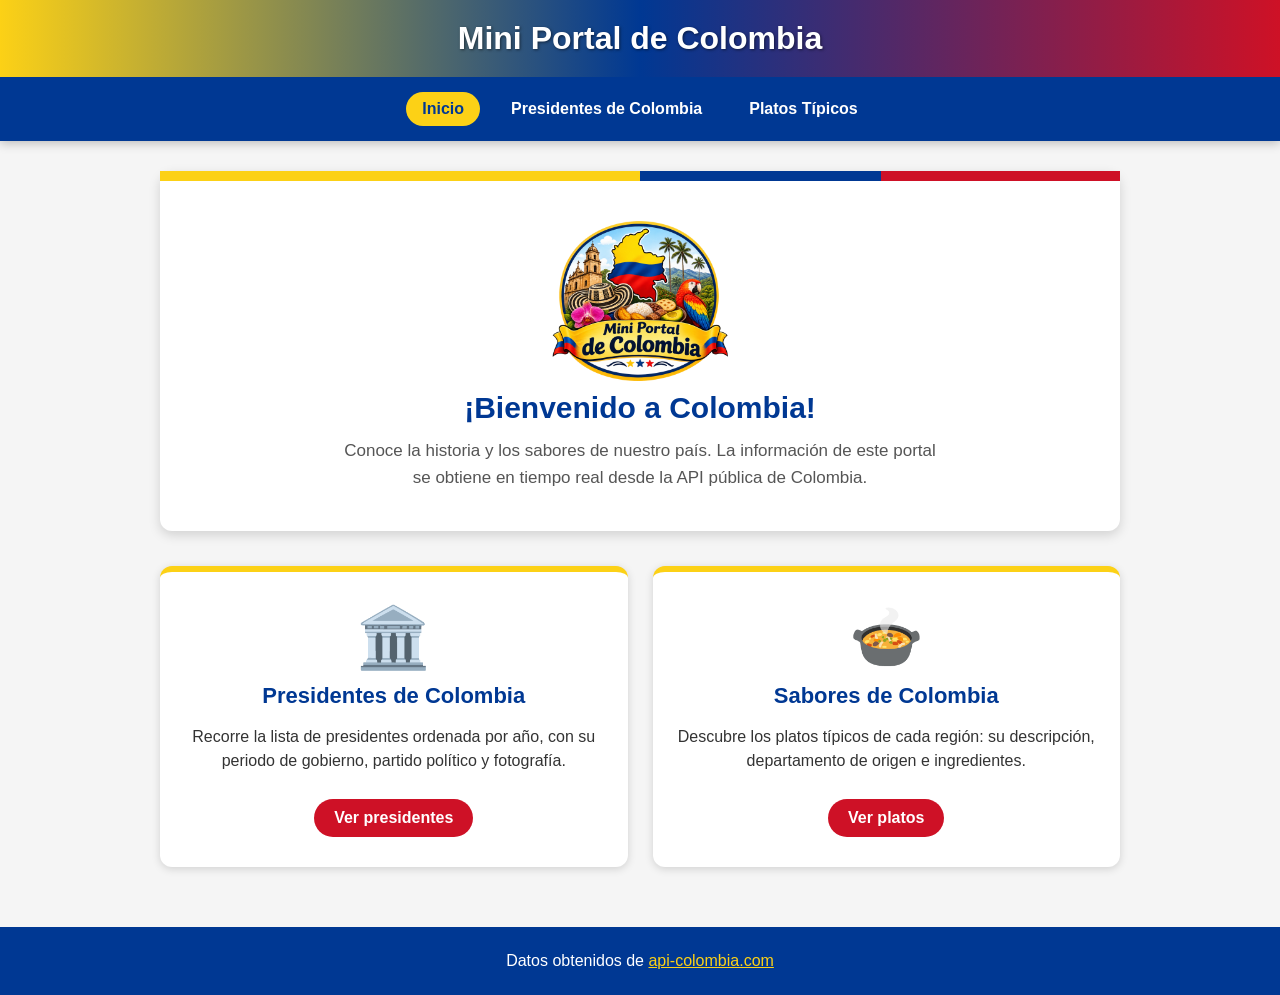
<file: index.html>
<!DOCTYPE html>
<html lang="es">

<head>
    <meta charset="UTF-8">
    <meta name="viewport" content="width=device-width, initial-scale=1.0">
    <link rel="stylesheet" href="css/style.css">
    <link rel="icon" type="image/png" href="img/logo.png">
    <title>Inicio|Mini Portal Colombia</title>
</head>

<body>
    <header>
        <h1>Mini Portal de Colombia</h1>

        <nav>
            <a href="index.html" class="activo">Inicio</a>
            <a href="view/presidentes.html">Presidentes de Colombia</a>
            <a href="view/platos.html">Platos Típicos</a>
        </nav>
    </header>

    <main class="inicio">

        <section class="bienvenida">
            <img class="logo" src="img/logo.png" alt="Logo Mini Portal de Colombia">
            <h2>¡Bienvenido a Colombia!</h2>
            <p>
                Conoce la historia y los sabores de nuestro país. La información
                de este portal se obtiene en tiempo real desde la API pública
                de Colombia.
            </p>
        </section>


        <section class="secciones">

            <a class="seccion" href="view/presidentes.html">
                <span class="icono">🏛️</span>
                <h3>Presidentes de Colombia</h3>
                <p>
                    Recorre la lista de presidentes ordenada por año, con su
                    periodo de gobierno, partido político y fotografía.
                </p>
                <span class="boton">Ver presidentes</span>
            </a>

            <a class="seccion" href="view/platos.html">
                <span class="icono">🍲</span>
                <h3>Sabores de Colombia</h3>
                <p>
                    Descubre los platos típicos de cada región: su descripción,
                    departamento de origen e ingredientes.
                </p>
                <span class="boton">Ver platos</span>
            </a>

        </section>

    </main>

    <footer>
        <p>
            Datos obtenidos de
            <a href="https://api-colombia.com/" target="_blank">api-colombia.com</a>
        </p>
    </footer>

</body>

</html>
</file>
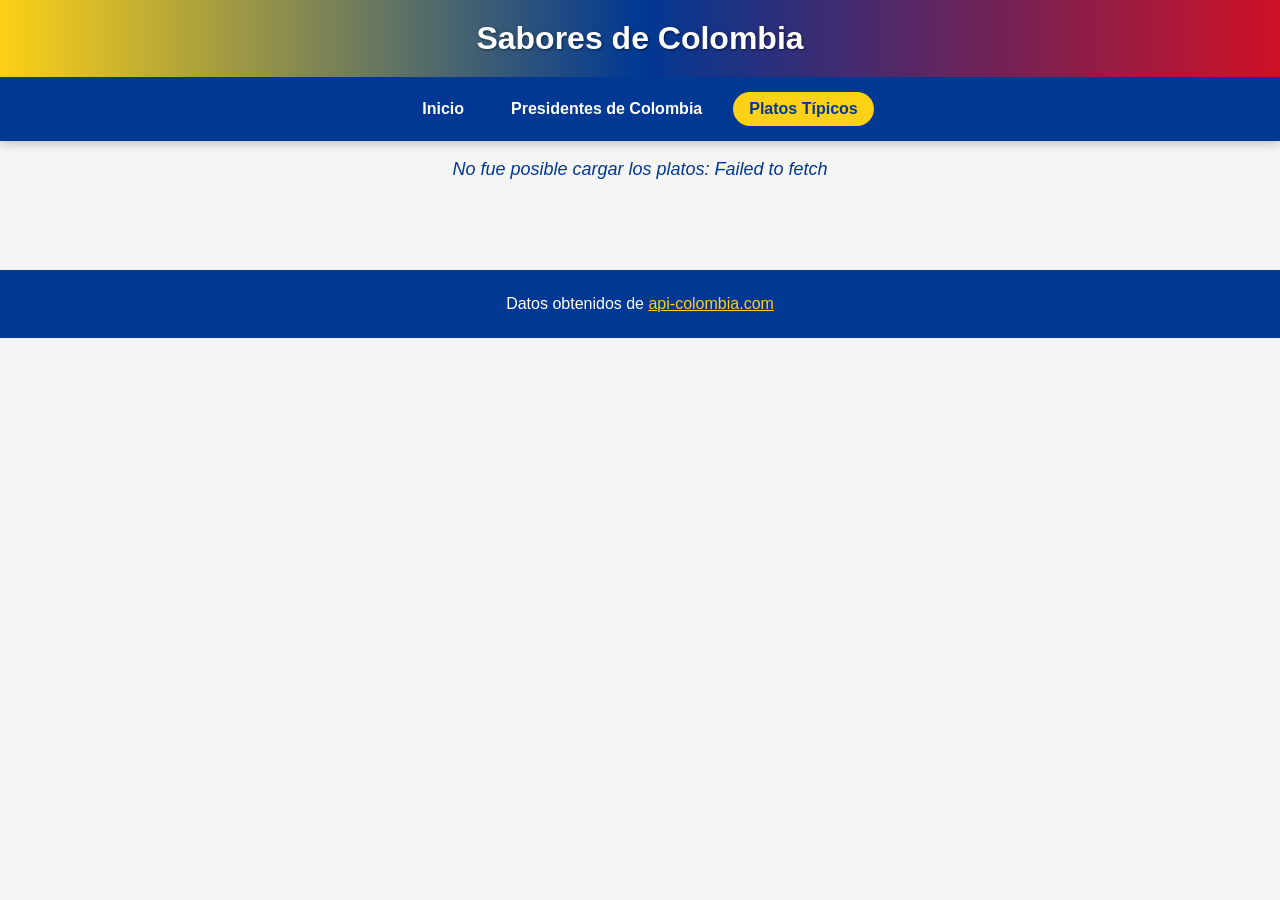
<file: view/platos.html>
<!DOCTYPE html>
<html lang="es">

<head>
    <meta charset="UTF-8">
    <meta name="viewport" content="width=device-width, initial-scale=1.0">
    <link rel="stylesheet" href="../css/style.css">
    <script src="../js/imagenes.js" defer></script>
    <script src="../js/platos.js" defer></script>
    <link rel="icon" type="image/png" href="../img/logo.png">
    <title>Platos típicos|Mini Portal Colombia</title>

</head>

<body>
    <header>
        <h1>Sabores de Colombia</h1>

        <nav>
            <a href="../index.html">Inicio</a>
            <a href="presidentes.html">Presidentes de Colombia</a>
            <a href="platos.html" class="activo">Platos Típicos</a>
        </nav>
    </header>

    <p id="carga">Cargando información...</p>

    <h2 id="total"></h2>

    <div id="contenedor"></div>

    <footer>
        <p>
            Datos obtenidos de
            <a href="https://api-colombia.com/" target="_blank">api-colombia.com</a>
        </p>
    </footer>



</body>

</html>
</file>
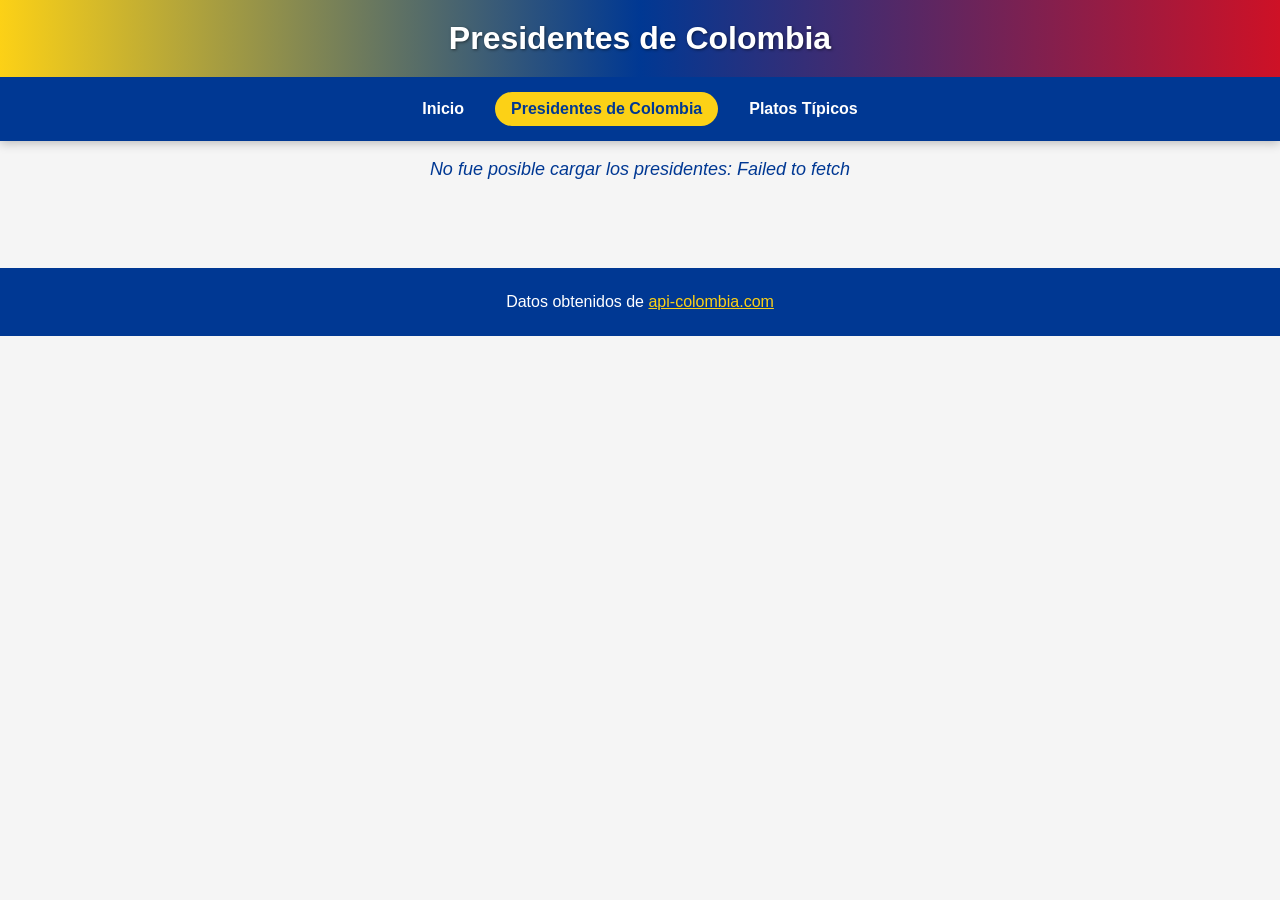
<file: view/presidentes.html>
<!DOCTYPE html>
<html lang="es">

<head>
    <meta charset="UTF-8">
    <meta name="viewport" content="width=device-width, initial-scale=1.0">
    <link rel="stylesheet" href="../css/style.css">
    <script src="../js/imagenes.js" defer></script>
    <script src="../js/presidentes.js" defer></script>
    <link rel="icon" type="image/png" href="../img/logo.png">
    <title>Presidentes|Mini Portal Colombia</title>

</head>

<body>
    <header>
        <h1>Presidentes de Colombia</h1>
        <nav>
            <a href="../index.html">Inicio</a>
            <a href="presidentes.html" class="activo">Presidentes de Colombia</a>
            <a href="platos.html">Platos Típicos</a>
        </nav>
    </header>

    <p id="carga">Cargando información...</p>

    <div id="contenedor"></div>

    <footer>
        <p>
            Datos obtenidos de
            <a href="https://api-colombia.com/" target="_blank">api-colombia.com</a>
        </p>
    </footer>


</body>

</html>
</file>
<file: css/style.css>
* {
    box-sizing: border-box;
}
 
body {
    margin: 0;
    font-family: Arial, Helvetica, sans-serif;
    background-color: #f5f5f5;
    color: #333;
}
 
h1 {
    margin: 0;
    padding: 20px 15px;
    text-align: center;
    color: #fff;
    /* Colores de la bandera de Colombia */
    background: linear-gradient(to right, #fcd116, #003893, #ce1126);
    text-shadow: 1px 1px 3px rgba(0, 0, 0, 0.5);
}
 
/* ===== Menú de navegación ===== */
nav {
    display: flex;
    justify-content: center;
    flex-wrap: wrap;
    gap: 15px;
    padding: 15px;
    background-color: #003893;
}
 
nav a {
    color: #fff;
    text-decoration: none;
    font-weight: bold;
    padding: 8px 16px;
    border-radius: 20px;
    transition: background-color 0.3s;
}
 
nav a:hover {
    background-color: #fcd116;
    color: #003893;
}

nav a.activo {
    background-color: #fcd116;
    color: #003893;
}
 
/* ===== Encabezado fijo ===== */
header {
    position: sticky; 
    top: 0;
    z-index: 100;    
    box-shadow: 0 2px 10px rgba(0, 0, 0, 0.25);
}

/* ===== Mensaje de carga y total ===== */
#carga {
    text-align: center;
    font-size: 18px;
    color: #003893;
    font-style: italic;
}
 
#total {
    text-align: center;
    color: #ce1126;
}
 
/* ===== Contenedor de tarjetas ===== */
#contenedor {
    display: grid;
    grid-template-columns: repeat(auto-fill, minmax(260px, 1fr));
    gap: 20px;
    padding: 20px;
    max-width: 1200px;
    margin: 0 auto;
}
 
/* ===== Tarjetas ===== */
.tarjeta {
    background-color: #fff;
    border-radius: 10px;
    padding: 15px;
    box-shadow: 0 2px 8px rgba(0, 0, 0, 0.15);
    transition: transform 0.3s;
}
 
.tarjeta:hover {
    transform: translateY(-5px);
}
 
/* Imagen completa, sin recortes */
.tarjeta img {
    display: block;
    width: 100%;
    height: 250px;
    object-fit: contain;       /* muestra la imagen entera */
    background-color: #eeeeee; /* rellena el espacio que sobra */
    border-radius: 8px;
}
 
.tarjeta h2 {
    font-size: 20px;
    color: #003893;
    margin: 12px 0 8px;
}
 
.tarjeta p {
    font-size: 14px;
    line-height: 1.5;
    margin: 6px 0;
}
 
/* ===== Página de inicio ===== */
.inicio {
    max-width: 1000px;
    margin: 0 auto;
    padding: 30px 20px;
}
 
/* Recuadro de bienvenida con franjas de la bandera */
.bienvenida {
    text-align: center;
    padding: 40px 25px;
    border-radius: 12px;
    background-color: #fff;
    border-top: 10px solid;
    border-image: linear-gradient(
        to right,
        #fcd116 0%, #fcd116 50%,
        #003893 50%, #003893 75%,
        #ce1126 75%, #ce1126 100%
    ) 1;
    box-shadow: 0 4px 12px rgba(0, 0, 0, 0.15);
}
 
.logo {
    display: block;
    width: 100%;
    max-width: 240px;   /* tamaño máximo del logo */
    height: auto;       /* conserva la proporción, sin recortes */
    margin: 0 auto 10px;
}

.bienvenida h2 {
    font-size: 30px;
    margin: 0 0 12px;
    color: #003893;
}
 
.bienvenida p {
    max-width: 600px;
    margin: 0 auto;
    font-size: 17px;
    line-height: 1.6;
    color: #555;
}
 
/* Tarjetas de las secciones */
.secciones {
    display: grid;
    grid-template-columns: repeat(auto-fit, minmax(280px, 1fr));
    gap: 25px;
    margin-top: 35px;
}
 
.seccion {
    display: block;
    text-align: center;
    text-decoration: none;
    color: #333;
    background-color: #fff;
    padding: 30px 20px;
    border-radius: 12px;
    border-top: 6px solid #fcd116;
    box-shadow: 0 2px 8px rgba(0, 0, 0, 0.15);
    transition: transform 0.3s, box-shadow 0.3s;
}
 
.seccion:hover {
    transform: translateY(-6px);
    box-shadow: 0 8px 18px rgba(0, 0, 0, 0.2);
}
 
.seccion .icono {
    font-size: 60px;
}
 
.seccion h3 {
    color: #003893;
    font-size: 22px;
    margin: 10px 0;
}
 
.seccion p {
    line-height: 1.5;
}
 
.seccion .boton {
    display: inline-block;
    margin-top: 10px;
    padding: 10px 20px;
    border-radius: 20px;
    background-color: #ce1126;
    color: #fff;
    font-weight: bold;
}
 
/* ===== Pie de página ===== */
footer {
    text-align: center;
    padding: 20px;
    margin-top: 30px;
    background-color: #003893;
    color: #fff;
}
 
footer p {
    margin: 5px 0;
}
 
footer a {
    color: #fcd116;
}

@media (max-width: 600px) {
    h1 {
        font-size: 22px;
        padding: 15px 10px;
    }
}
</file>
